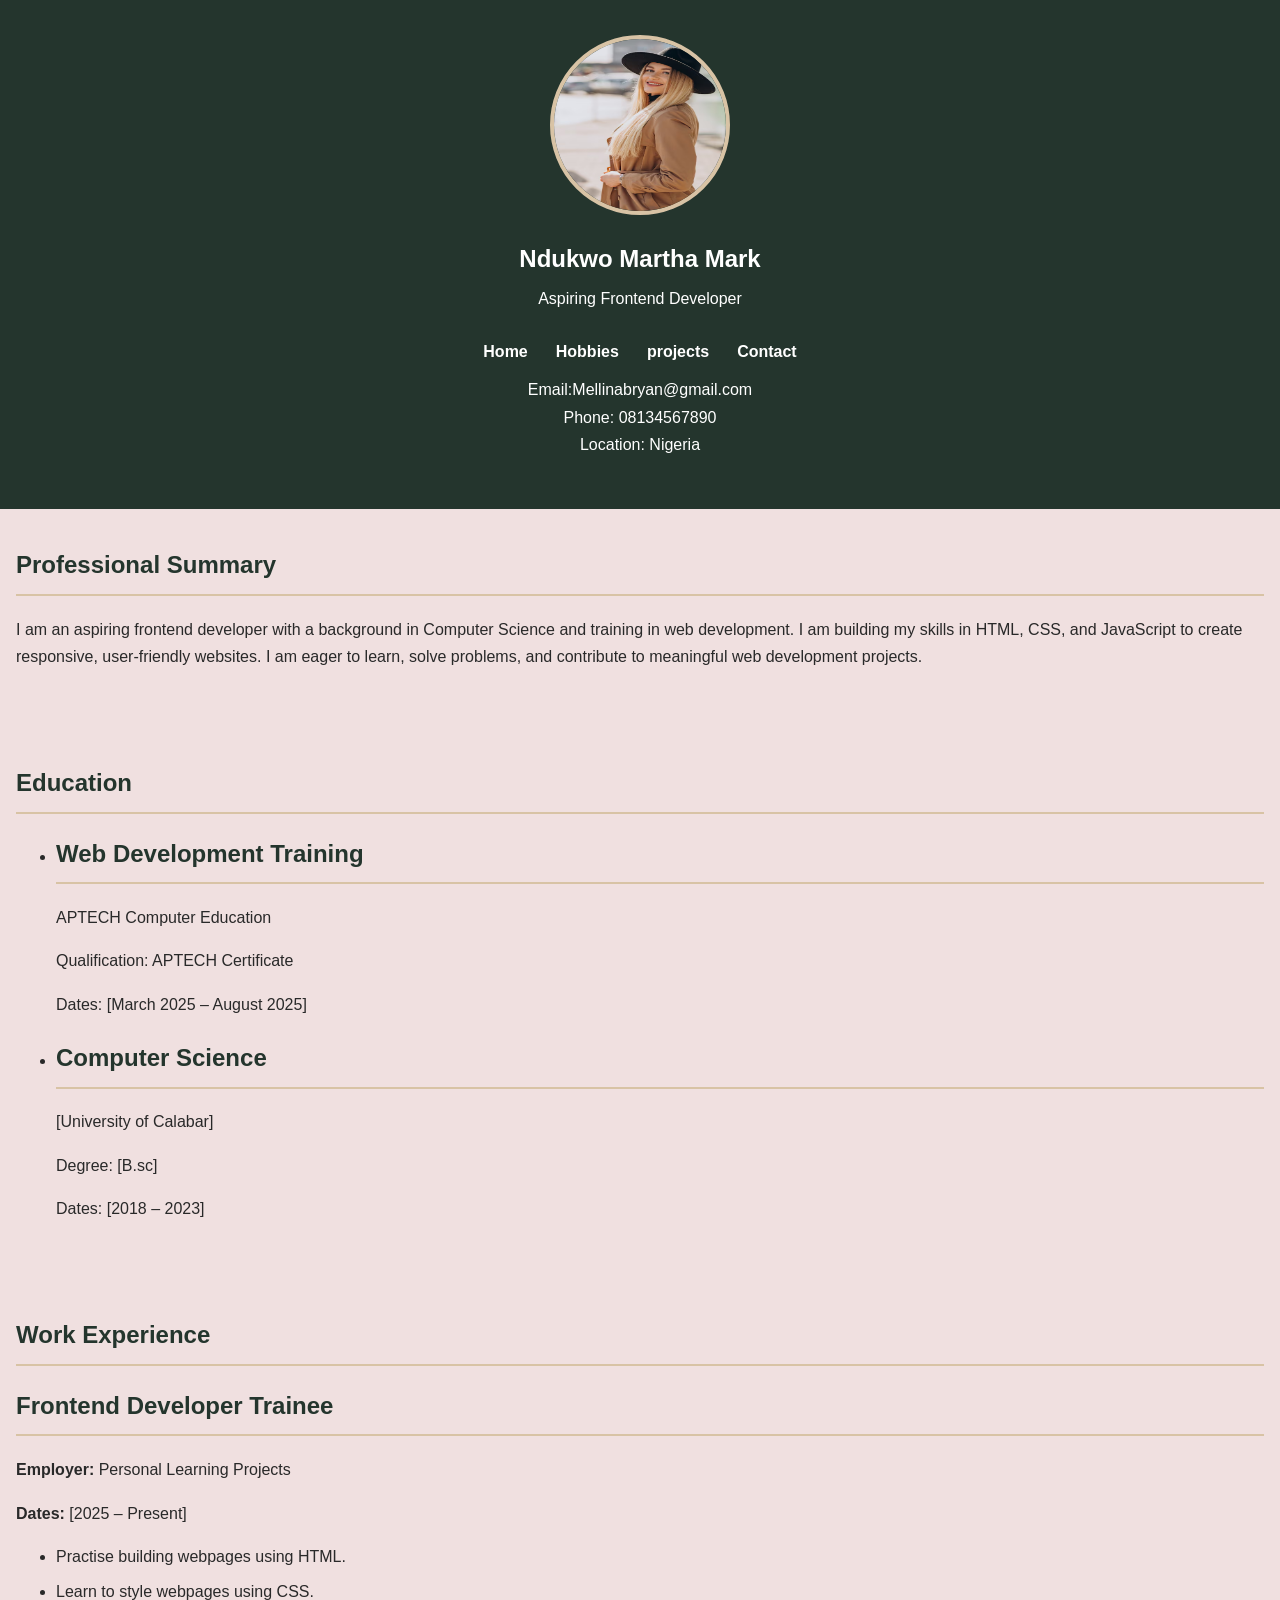
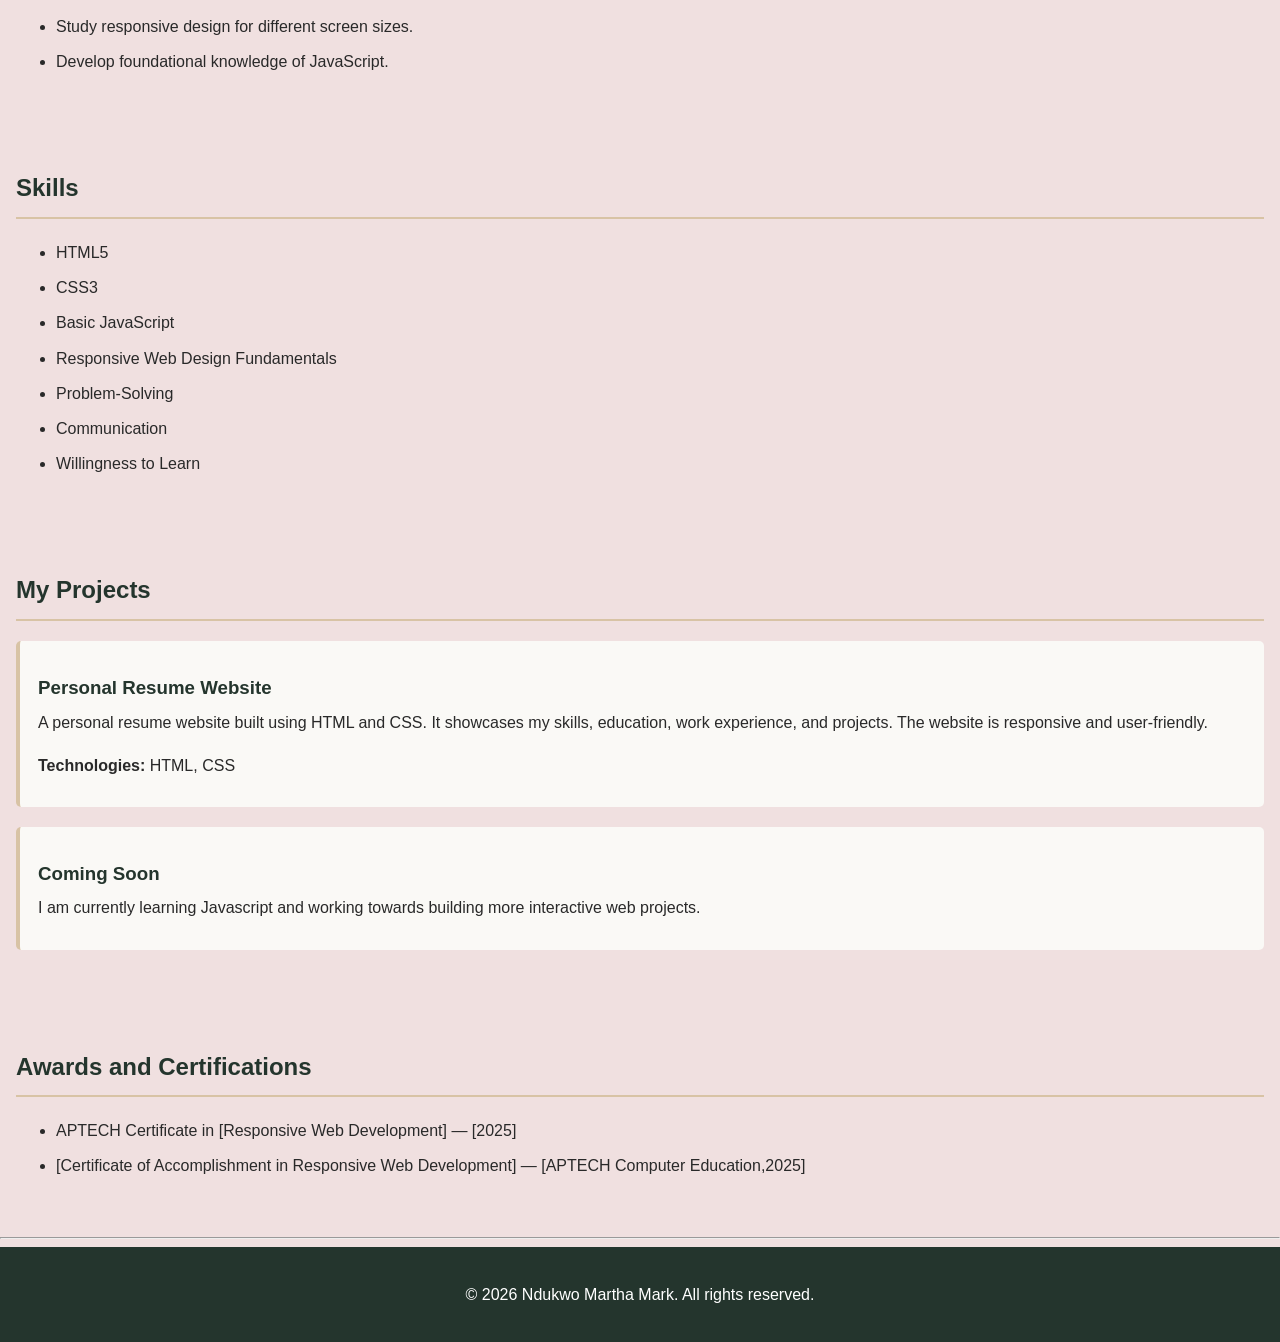
<file: index.html>
<!DOCTYPE html>
<html lang="en">
<head>
    <meta charset="UTF-8">
    <meta name="viewport" content="width=device-width, initial-scale=1.0">
    <title>My Online Resume</title>
    <link rel="stylesheet" href="style.css">
</head>

<body>

    <header>
        <img src="./profile.png"
             alt="Profile photo of Ndukwo Martha Mark"
             width="150"
             height="150">

        <h1>Ndukwo Martha Mark</h1>
        <p>Aspiring Frontend Developer</p>
        <nav>
            <a href="index.html">Home</a> 
            <a href="hobbies.html">Hobbies</a> 
            <a href="#projects">projects</a>
            <a href="contact.html">Contact</a>
        </nav>

        <p>
            Email:Mellinabryan@gmail.com<br>
            Phone: 08134567890<br>
            Location: Nigeria
        </p>
    </header>

    <!-- <hr>

    <main>

        Summary Section -->
        <section>
            <h2>Professional Summary</h2>
            <p>
                I am an aspiring frontend developer with a background
                in Computer Science and training in web development.
                I am building my skills in HTML, CSS, and JavaScript
                to create responsive, user-friendly websites.
                I am eager to learn, solve problems, and contribute
                to meaningful web development projects.
            </p>
        </section>

        <!-- Education Section -->
        <section>
            <h2>Education</h2>

            <ul>
                <li>
                    <h2>Web Development Training</h2>
                    <p>APTECH Computer Education</p>
                    <p>Qualification: APTECH Certificate</p>
                    <p>Dates: [March 2025 – August 2025]</p>
                </li>

                <li>
                    <h2>Computer Science</h2>
                    <p>[University of Calabar]</p>
                    <p>Degree: [B.sc]</p>
                    <p>Dates: [2018 – 2023]</p>
                </li>
            </ul>
        </section>

        <!-- Work Experience Section -->
        <section>
            <h2>Work Experience</h2>

            <article>
                <h2>Frontend Developer Trainee</h2>
                <p><strong>Employer:</strong> Personal Learning Projects</p>
                <p><strong>Dates:</strong> [2025 – Present]</p>

                <ul>
                    <li>Practise building webpages using HTML.</li>
                    <li>Learn to style webpages using CSS.</li>
                    <li>Study responsive design for different screen sizes.</li>
                    <li>Develop foundational knowledge of JavaScript.</li>
                </ul>
            </article>
        </section>

        <!-- Skills Section -->
        <section>
            <h2>Skills</h2>

            <ul>
                <li>HTML5</li>
                <li>CSS3</li>
                <li>Basic JavaScript</li>
                <li>Responsive Web Design Fundamentals</li>
                <li>Problem-Solving</li>
                <li>Communication</li>
                <li>Willingness to Learn</li>
            </ul>
        </section>

        <!-- Projects Section -->
        <section id="projects"> 
            <h2>My Projects</h2>
            <article>
                <h3>Personal Resume Website</h3>
                <p>
                    A personal resume website built using HTML and CSS.
                    It showcases my skills, education, work experience,
                    and projects. The website is responsive and user-friendly.
                </p>
                <p><strong>Technologies:</strong> HTML, CSS</p>
            </article>
            <article>
                <h3>Coming Soon</h3>
                <p>I am currently learning Javascript and working towards building more interactive web projects.</p>
            </article>
        </section>

        <!-- Awards and Certifications Section -->
        <section>
            <h2>Awards and Certifications</h2>

            <ul>
                <li>
                    APTECH Certificate in [Responsive Web Development]
                    — [2025]
                </li>
                <li>
                    [Certificate of Accomplishment in Responsive Web Development]
                    — [APTECH Computer Education,2025]
                </li>
            </ul>
        </section>

    </main>

    <hr>

    <footer>
        <p>&copy; 2026 Ndukwo Martha Mark. All rights reserved.</p>
    </footer>

</body>
</html>
</file>
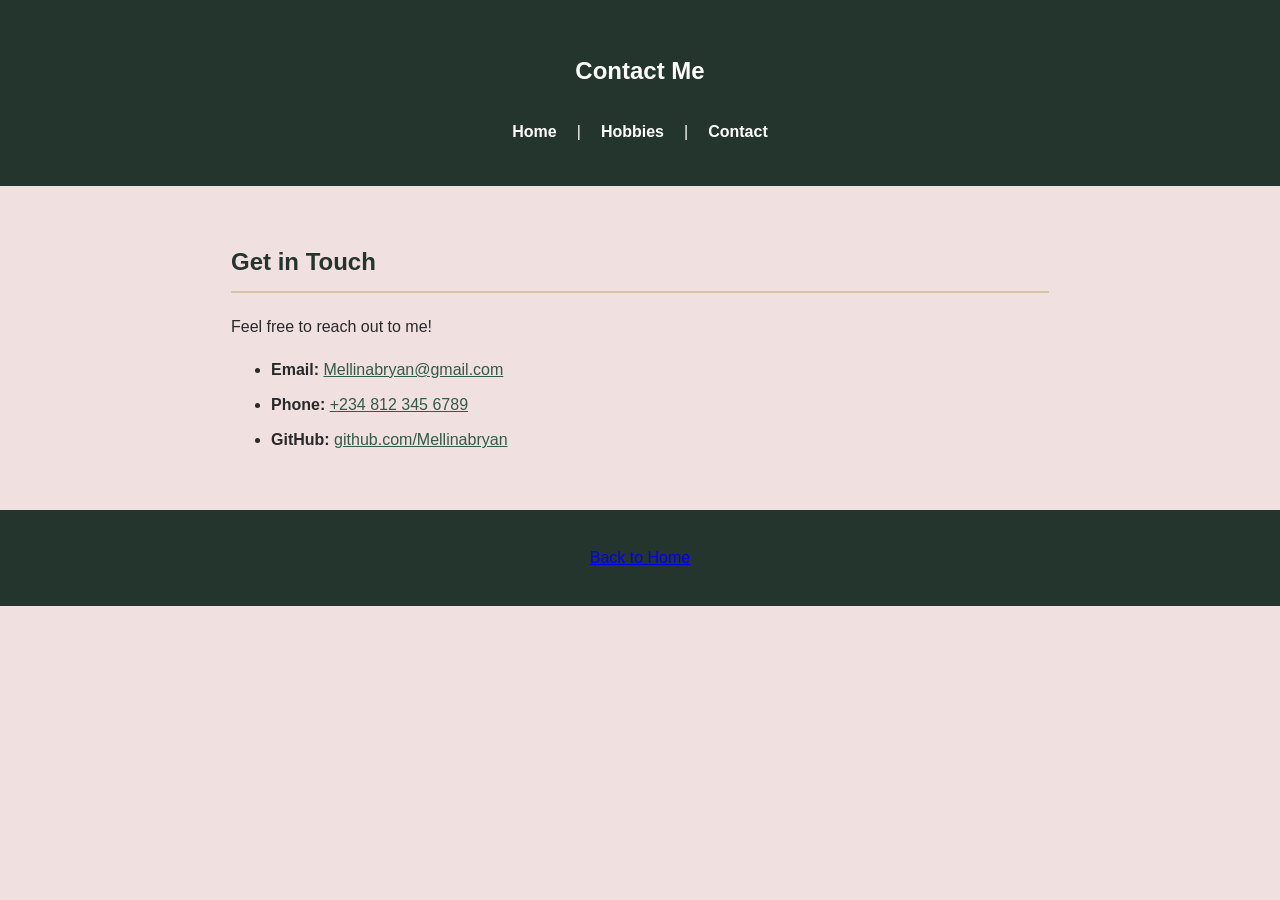
<file: contact.html>
<!DOCTYPE html>
<html lang="en">
<head>
    <meta charset="UTF-8">
    <meta name="viewport" content="width=device-width, initial-scale=1.0">
    <title>Contact Me</title>
    <link rel="stylesheet" href="style.css">
</head>
<body>
    <header>
        <h1>Contact Me</h1>
        <nav>
            <a href="index.html">Home</a> |
            <a href="hobbies.html">Hobbies</a> |
            <a href="contact.html">Contact</a>
        </nav>
    </header>

    <main>
        <section>
            <h2>Get in Touch</h2>
            <p>Feel free to reach out to me!</p>
            <ul>
                <li><strong>Email:</strong> <a href="mailto:Mellinabryan@gmail.com">Mellinabryan@gmail.com</a></li>
                <li><strong>Phone:</strong> <a href="tel:+2348123456789">+234 812 345 6789</a></li>
                <li><strong>GitHub:</strong> <a href="https://github.com/Mellinabryan" target="_blank">github.com/Mellinabryan</a></li>
                
            </ul>
        </section>
    </main>

    <footer>
        <p><a href="index.html">Back to Home</a></p>
    </footer>
</body>
</html>
</file>
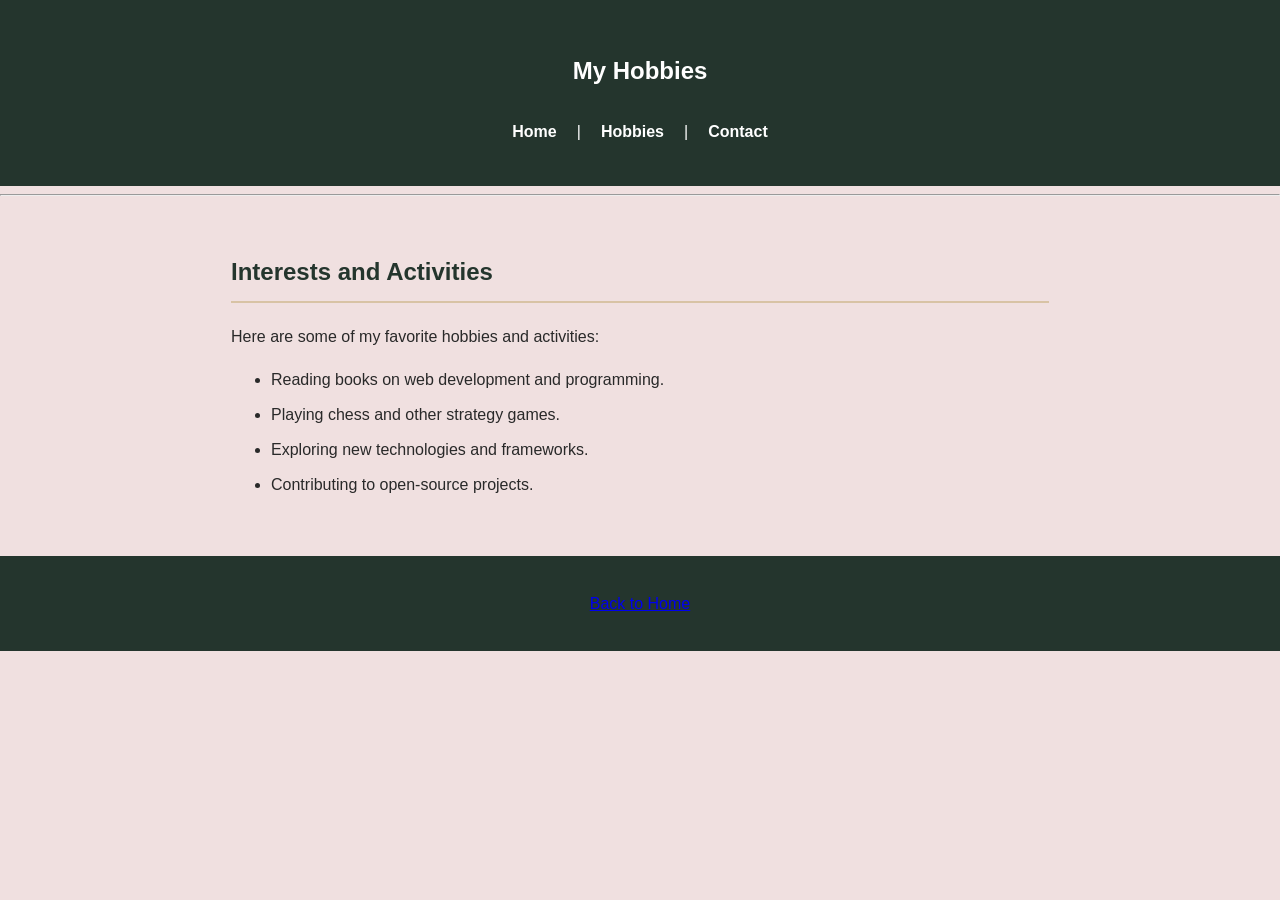
<file: hobbies.html>
<!DOCTYPE html>
<html lang="en">
<head>
    <meta charset="UTF-8">
    <meta name="viewport" content="width=device-width, initial-scale=1.0">
    <title>My Hobbies</title>
    <link rel="stylesheet" href="style.css">
</head>
<body>
    <header>
        <h1>My Hobbies</h1>
        <nav>
            <a href="index.html">Home</a> |
            <a href="hobbies.html">Hobbies</a> |
            <a href="contact.html">Contact</a>
        </nav>
    </header>
<hr/>
    <main>
        <section>
            <h2>Interests and Activities</h2>
            <p>Here are some of my favorite hobbies and activities:</p>
            <ul>
                <li>Reading books on web development and programming.</li>
                <li>Playing chess and other strategy games.</li>
                <li>Exploring new technologies and frameworks.</li>
                <li>Contributing to open-source projects.</li>
            </ul>
        </section>
    </main>

    <footer>
        <p><a href="index.html">Back to Home</a></p>
    </footer>
</body>
</html>
</file>
<file: style.css>
* {
    box-sizing: border-box;
}

body {
    margin: 0;
    padding: 0;
    font-family:Arial, sans-serif;
    background-color: #f0e0e0;
    color: #292929;
    line-height: 1.7;
}

header {
background-color: #24352d;
    color: white;
    text-align:center;
    padding: 35px 20px;
}

header img {
    width: 180px;
    height: 180px;
    object-fit:fill;
    border-radius: 50%;
    border: 4px solid  #d8c3a5;
}

header h1 {
    margin-bottom: 5px;
    font-size: 2rem;
}

header p {
    margin-top: 5px;
}

nav {
    margin-top: 20px;
}

nav a {
    text-decoration:none;
    color: white;
    margin: 0 12px;
    font-weight: bold;
  }

nav a:hover {
    color: #e7c99b;
    text-decoration: underline;
}

main {
    max-width: 850px;
    width: 90%;
    margin: 30px auto;
}

section {
    border-color: white;
    padding: 25px;
    margin-bottom: 25px;
    border-radius: 10px;
    box-shadow: 0 3px 10px rgba(0,0,0,0,05);
}

section h2 {
    color: #24352d;
    border-bottom: 2px solid #d8c3a5;
    padding-bottom: 8px;
}

li {
    margin-bottom: 8px;
}

main a {
    color: #315b47;
}

main a:hover {
    color:#9a6b35;
}

footer {
    background-color: #24352d;
    color:white;
    text-align:center;
    padding: 18px;
}

@media (max-width: 600px) {
    header {
        padding: 25px 12px;
    }
}

header h1 {
    font-size: 1.5rem;
}

nav a {
    display: inline-block;
    margin: 6px 8px;
}

main {
    width: 94%;
    margin: 20px auto;
}

section {
    padding: 18px;
}

nav {
     display: flex;  
     justify-content: center;
     align-items: center;
     gap: 25px;
     flex-wrap: wrap; 
}

#projects article {
    border-left: 4px solid #d8c3a5;
    padding:12px 18px;
    margin-bottom: 20px;
    background-color:#faf9f6;
    border-radius: 5px;
}

#projects h3 {
    color: #24352d;
    margin-bottom: 5px;
}

#projects article p {
    margin-top: 5px;
}

section {
    padding: 16px 
}

header img {
    max-width: 100%;
    height: auto;
    aspect-ratio: 1/1;
}

nav {
    gap: 12px;
}
</file>
